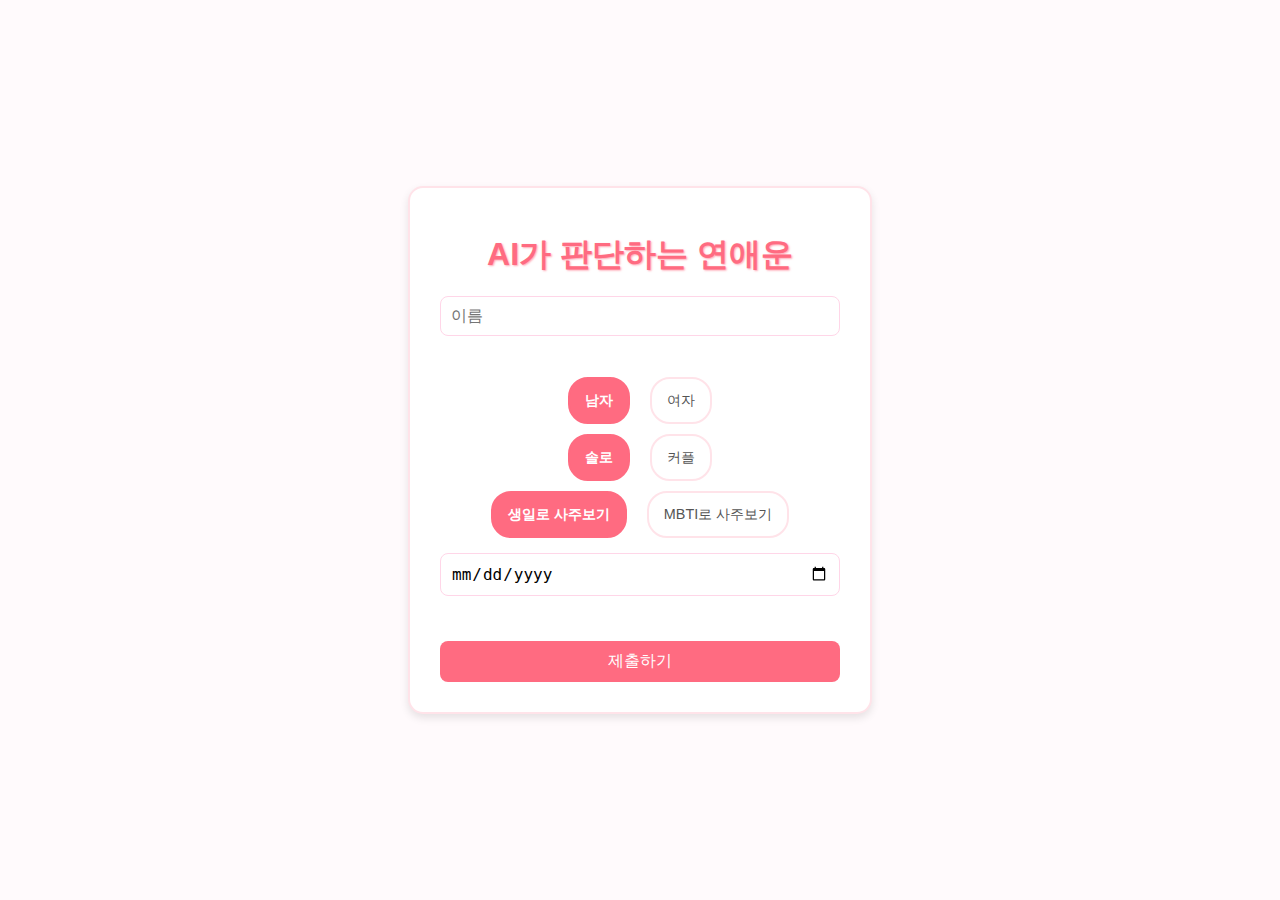
<file: index.html>
<!DOCTYPE html>
<html lang="en">

<head>
    <meta charset="UTF-8">
    <meta name="viewport" content="width=device-width, initial-scale=1.0">
    <link rel="stylesheet" href="Asset/styles.css">

    <title>오늘의 연애운</title>
</head>

<body>
    <form action="/result" method="post">
        <h1>AI가 판단하는 연애운</h1>
        <input name="name" type="text" placeholder="이름" required><br>
        <div class="radio-group">
            <input id="male" name="sex" type="radio" value="남자" checked>
            <label for="male">남자</label>
    
            <input id="female" name="sex" type="radio" value="여자">
            <label for="female">여자</label>
        </div>
        <div class="radio-group">
            <input id="solo" name="type" type="radio" value="솔로" checked>
            <label for="solo">솔로</label>
    
            <input id="couple" name="type" type="radio" value="커플">
            <label for="couple">커플</label>
        </div>
        <div class="radio-group">
            <input id="birthday" name="a" type="radio" value="생일" checked onclick="changeShow(this.value)">
            <label for="birthday">생일로 사주보기</label>
    
            <input id="mbti" name="a" type="radio" value="MBTI" onclick="changeShow(this.value)">
            <label for="mbti">MBTI로 사주보기</label>
        </div>
        <div id="type">
            <input type="date" name="birthday" required><br>
        </div>
        <div id="btn">
        <button>제출하기</button>
    </div>
    </form>
</body>

<script>
function changeShow(value) {
    document.getElementById("type").innerHTML = value === "생일" 
        ? `<input type="date" name="birthday" required><br>`
        : `
            <div class="radio-group">
                <input id="m1-i" name="m1" type="radio" value="I" checked>
                <label for="m1-i">I</label>
                <input id="m1-e" name="m1" type="radio" value="E">
                <label for="m1-e">E</label>
            </div>
            <div class="radio-group">
                <input id="m2-n" name="m2" type="radio" value="N" checked>
                <label for="m2-n">N</label>
                <input id="m2-s" name="m2" type="radio" value="S">
                <label for="m2-s">S</label>
            </div>
            <div class="radio-group">
                <input id="m3-t" name="m3" type="radio" value="T" checked>
                <label for="m3-t">T</label>
                <input id="m3-f" name="m3" type="radio" value="F">
                <label for="m3-f">F</label>
            </div>
            <div class="radio-group">
                <input id="m4-p" name="m4" type="radio" value="P" checked>
                <label for="m4-p">P</label>
                <input id="m4-j" name="m4" type="radio" value="J">
                <label for="m4-j">J</label>
            </div>`;
}

function GetAPI(event) {
    document.getElementById("btn").innerHTML = `<p style="text-align: center;color: #ff6b81;text-shadow: 1px 1px 2px rgba(255, 107, 129, 0.6)">AI가 당신의 연애운을 분석하고 있습니다</p>`;

}
document.querySelector("form").addEventListener("submit", GetAPI);

</script>
</html>
</file>
<file: Asset/styles.css>
/* 공통 스타일 */
body {
    font-family: 'Noto Sans KR', sans-serif;
    line-height: 1.6;
    background-color: #fffafc; /* 부드러운 핑크 톤 배경 */
    color: #333;
    margin: 0;
    padding: 0;
    display: flex;
    flex-direction: column;
    align-items: center;
    justify-content: center;
    min-height: 100vh;
}

/* 헤더 스타일 */
h1{
    font-size: 2rem;
    margin-bottom: 1rem;
    color: #ff6b81; /* 밝은 핑크 톤 */
    text-align: center;
    text-shadow: 1px 1px 2px rgba(255, 107, 129, 0.6);
}

/* 폼 스타일 */
form {
    background: #fff; /* 화이트 배경 */
    border-radius: 15px;
    padding: 20px 30px;
    box-shadow: 0 4px 8px rgba(0, 0, 0, 0.1);
    width: 100%;
    max-width: 400px;
    border: 2px solid #ffe3e9; /* 부드러운 핑크 테두리 */
}

/* 입력 필드 및 버튼 스타일 */
input[type="text"],
input[type="date"],
button {
    display: block;
    width: 100%;
    margin: 10px 0;
    padding: 10px;
    border: 1px solid #ffd6e8; /* 연한 핑크 톤 */
    border-radius: 8px;
    font-size: 1rem;
    outline: none;
    box-sizing: border-box;
}

button {
    background: #ff6b81; /* 밝은 핑크 톤 */
    color: #fff;
    border: none;
    border-radius: 8px;
    cursor: pointer;
    font-size: 1rem;
    padding: 10px 15px;
    transition: background 0.3s ease;
}

button:hover {
    background: #ff4757; /* 좀 더 진한 핑크 */
}

/* 라디오 버튼 스타일 */
input[type="radio"] {
    display: none; /* 기본 라디오 버튼 숨김 */
}

input[type="radio"] + label {
    display: inline-block;
    margin: 5px;
    padding: 10px 15px;
    border: 2px solid #ffe3e9; /* 연한 핑크 테두리 */
    border-radius: 20px; /* 둥근 버튼 */
    background-color: #fff;
    color: #555;
    font-size: 0.9rem;
    text-align: center;
    cursor: pointer;
    transition: all 0.3s ease;
}

/* 선택된 라디오 버튼 스타일 */
input[type="radio"]:checked + label {
    background-color: #ff6b81; /* 선택 시 배경색 */
    color: #fff; /* 선택 시 텍스트 색상 */
    border-color: #ff6b81; /* 선택 시 테두리 색상 */
    font-weight: bold;
}

/* 라디오 버튼 그룹 정렬 */
.radio-group {
    display: flex;
    flex-wrap: wrap;
    gap: 10px;
    justify-content: center;
}
</file>
